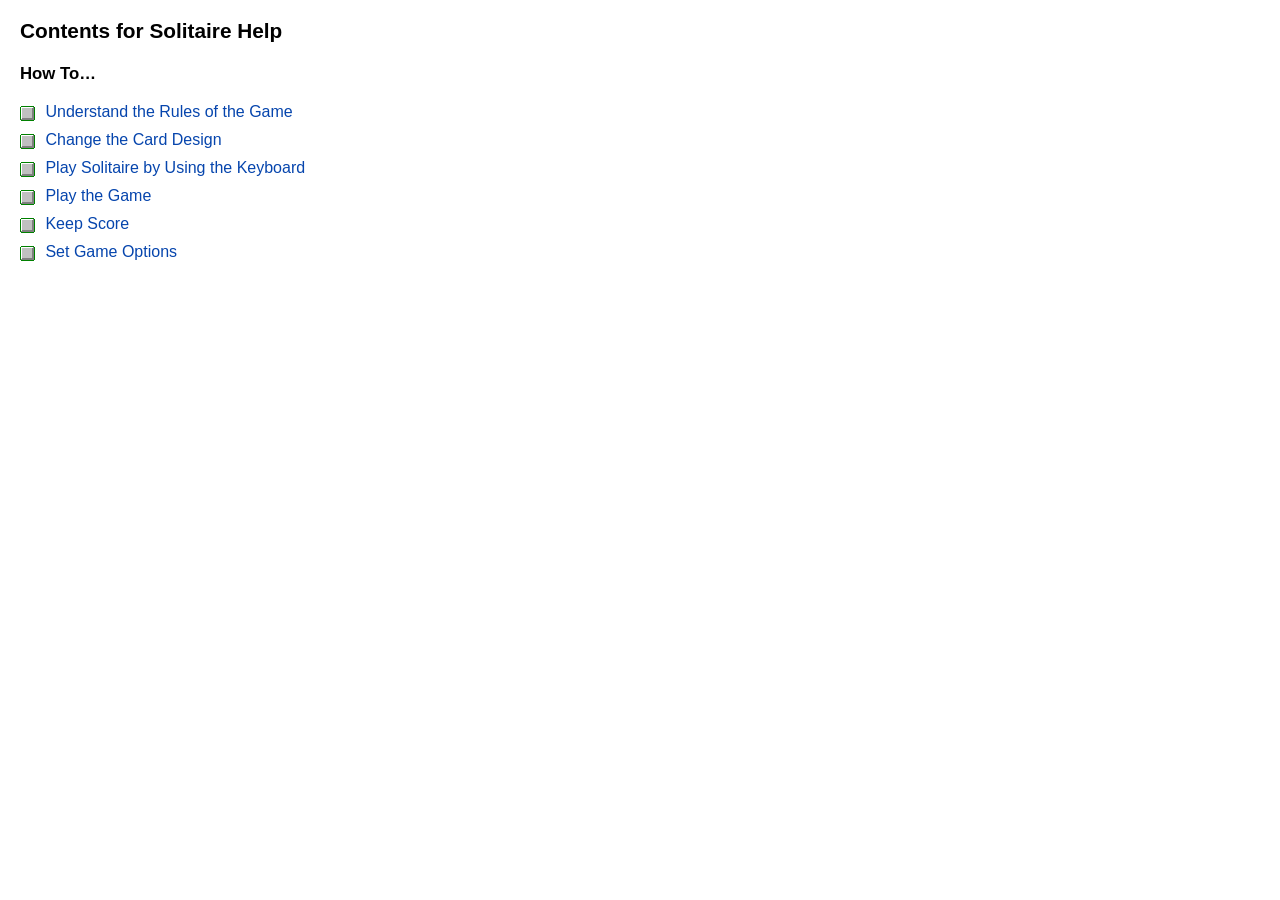
<file: wxsolitaire.help/Contents/Resources/en.lproj/index.html>
<!DOCTYPE html>
<html lang="en">
<head>
<meta charset="UTF-8">
<meta name="AppleTitle" content="Solitaire Help">
<meta name="AppleIcon" content="images/bm0.gif">
<meta name="description" content="Help for wxsolitaire: rules, keyboard controls, scoring, and game options.">
<title>Solitaire Help</title>
<style>
body { font-family: -apple-system, "Helvetica Neue", Helvetica, Arial, sans-serif; color: #000; background: #fff; margin: 1em 1.25em; line-height: 1.4; }
h1 { font-size: 1.3em; margin: 0 0 0.6em 0; }
h2 { font-size: 1.05em; margin: 1em 0 0.4em 0; }
ul.toc { list-style: none; padding-left: 0; }
ul.toc li { margin: 0.35em 0; }
ul.toc li img { vertical-align: middle; margin-right: 6px; }
a { color: #0645ad; text-decoration: none; }
a:hover { text-decoration: underline; }
</style>
</head>
<body>

<h1>Contents for Solitaire Help</h1>

<h2>How To&hellip;</h2>

<ul class="toc">
<li><a href="html/sol5h42.html"><img src="images/bm0.gif" alt="" border="0"> Understand the Rules of the Game</a></li>
<li><a href="html/sol39gm.html"><img src="images/bm0.gif" alt="" border="0"> Change the Card Design</a></li>
<li><a href="html/sol8kx9.html"><img src="images/bm0.gif" alt="" border="0"> Play Solitaire by Using the Keyboard</a></li>
<li><a href="html/sol9k6x.html"><img src="images/bm0.gif" alt="" border="0"> Play the Game</a></li>
<li><a href="html/sol28bz.html"><img src="images/bm0.gif" alt="" border="0"> Keep Score</a></li>
<li><a href="html/sol788g.html"><img src="images/bm0.gif" alt="" border="0"> Set Game Options</a></li>
</ul>

</body>
</html>
</file>
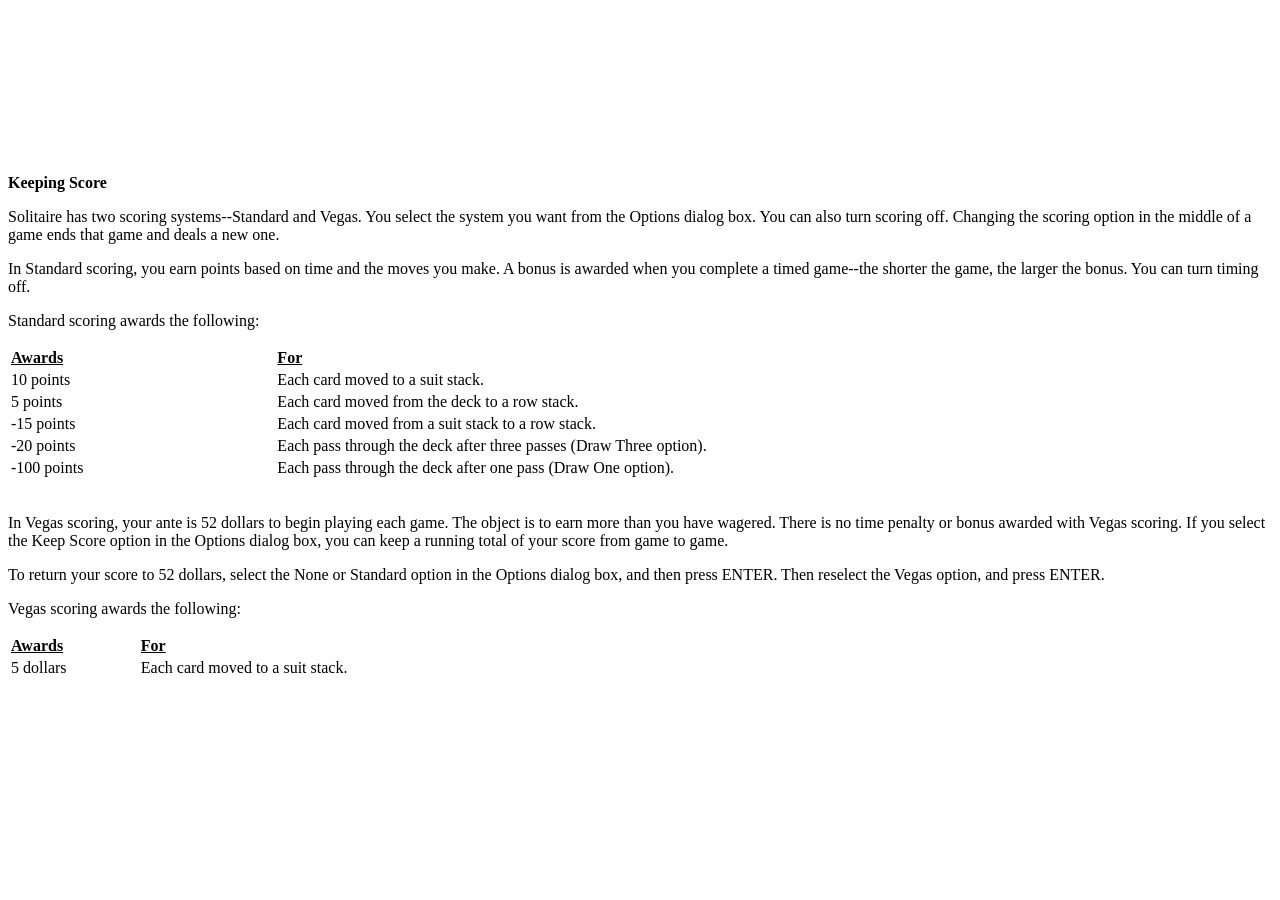
<file: wxsolitairechm/html/sol28bz.htm>
<!DOCTYPE HTML PUBLIC "-//W3C//DTD HTML 3.2 Final//EN">
<HTML>
<HEAD>
<META HTTP-EQUIV="Content-Type" Content="text/html; charset=Windows-1252">
<TITLE>Keeping Score</TITLE>
</HEAD>

<BODY BGCOLOR="#FFFFFF" TEXT="#000000">

<OBJECT TYPE="application/x-oleobject" CLASSID="clsid:1e2a7bd0-dab9-11d0-b93a-00c04fc99f9e">
	<PARAM NAME="Keyword" VALUE="scoring, standard system">
	<PARAM NAME="Keyword" VALUE="scoring, Vegas system">
</OBJECT>

<P><A NAME="17lo45o"></A><B>Keeping Score</B></P>

<P>Solitaire has two scoring systems--Standard and Vegas. You select the system you want from the Options dialog box. You can also turn scoring off. Changing the scoring option in the middle of a game ends that game and deals a new one. </P>

<P>In Standard scoring, you earn points based on time and the moves you make. A bonus is awarded when you complete a timed game--the shorter the game, the larger the bonus. You can turn timing off. </P>

<P>Standard scoring awards the following:</P>

<TABLE cols=2>

<TR VALIGN="top">
<TD width=38%><B><U>Awards</U></B></TD>
<TD width=62%><B><U>For</U></B></TD>
</TR>

<TR VALIGN="top">
<TD width=38%>10 points</TD>
<TD width=62%>Each card moved to a suit stack.</TD>
</TR>

<TR VALIGN="top">
<TD width=38%>5 points</TD>
<TD width=62%>Each card moved from the deck to a row stack.</TD>
</TR>

<TR VALIGN="top">
<TD width=38%>-15 points</TD>
<TD width=62%>Each card moved from a suit stack to a row stack.</TD>
</TR>

<TR VALIGN="top">
<TD width=38%>-20 points</TD>
<TD width=62%>Each pass through the deck after three passes (Draw Three option).</TD>
</TR>

<TR VALIGN="top">
<TD width=38%>-100 points</TD>
<TD width=62%>Each pass through the deck after one pass (Draw One option).</TD>
</TR>
</TABLE><BR>

<P>In Vegas scoring, your ante is 52 dollars to begin playing each game. The object is to earn more than you have wagered. There is no time penalty or bonus awarded with Vegas scoring. If you select the Keep Score option in the Options dialog box, you can keep a running total of your score from game to game. </P>

<P>To return your score to 52 dollars, select the None or Standard option in the Options dialog box, and then press ENTER. Then reselect the Vegas option, and press ENTER. </P>

<P>Vegas scoring awards the following:</P>

<TABLE cols=2>

<TR VALIGN="top">
<TD width=38%><B><U>Awards</U></B></TD>
<TD width=62%><B><U>For</U></B></TD>
</TR>

<TR VALIGN="top">
<TD width=38%>5 dollars</TD>
<TD width=62%>Each card moved to a suit stack.</TD>
</TR>
</TABLE>

</BODY>
</HTML>
</file>
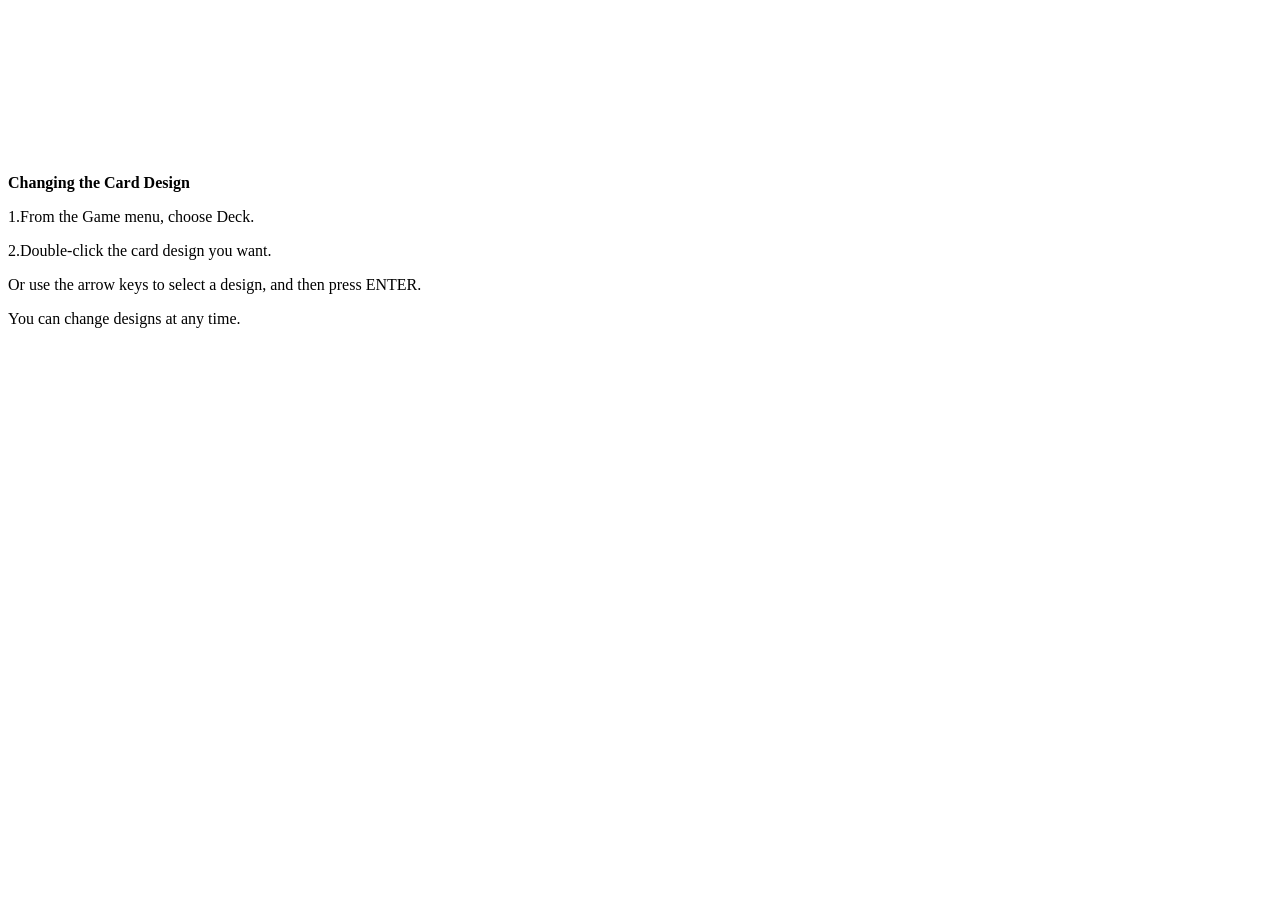
<file: wxsolitairechm/html/sol39gm.htm>
<!DOCTYPE HTML PUBLIC "-//W3C//DTD HTML 3.2 Final//EN">
<HTML>
<HEAD>
<META HTTP-EQUIV="Content-Type" Content="text/html; charset=Windows-1252">
<TITLE>Changing the Card Design</TITLE>
</HEAD>

<BODY BGCOLOR="#FFFFFF" TEXT="#000000">

<OBJECT TYPE="application/x-oleobject" CLASSID="clsid:1e2a7bd0-dab9-11d0-b93a-00c04fc99f9e">
	<PARAM NAME="Keyword" VALUE="card design, choosing">
</OBJECT>

<P><A NAME="hfngqf"></A><B>Changing the Card Design</B></P>

<P>1.From the Game menu, choose Deck. </P>

<P>2.Double-click the card design you want. </P>

<P>Or use the arrow keys to select a design, and then press ENTER. </P>

<P>You can change designs at any time. </P>

</BODY>
</HTML>
</file>
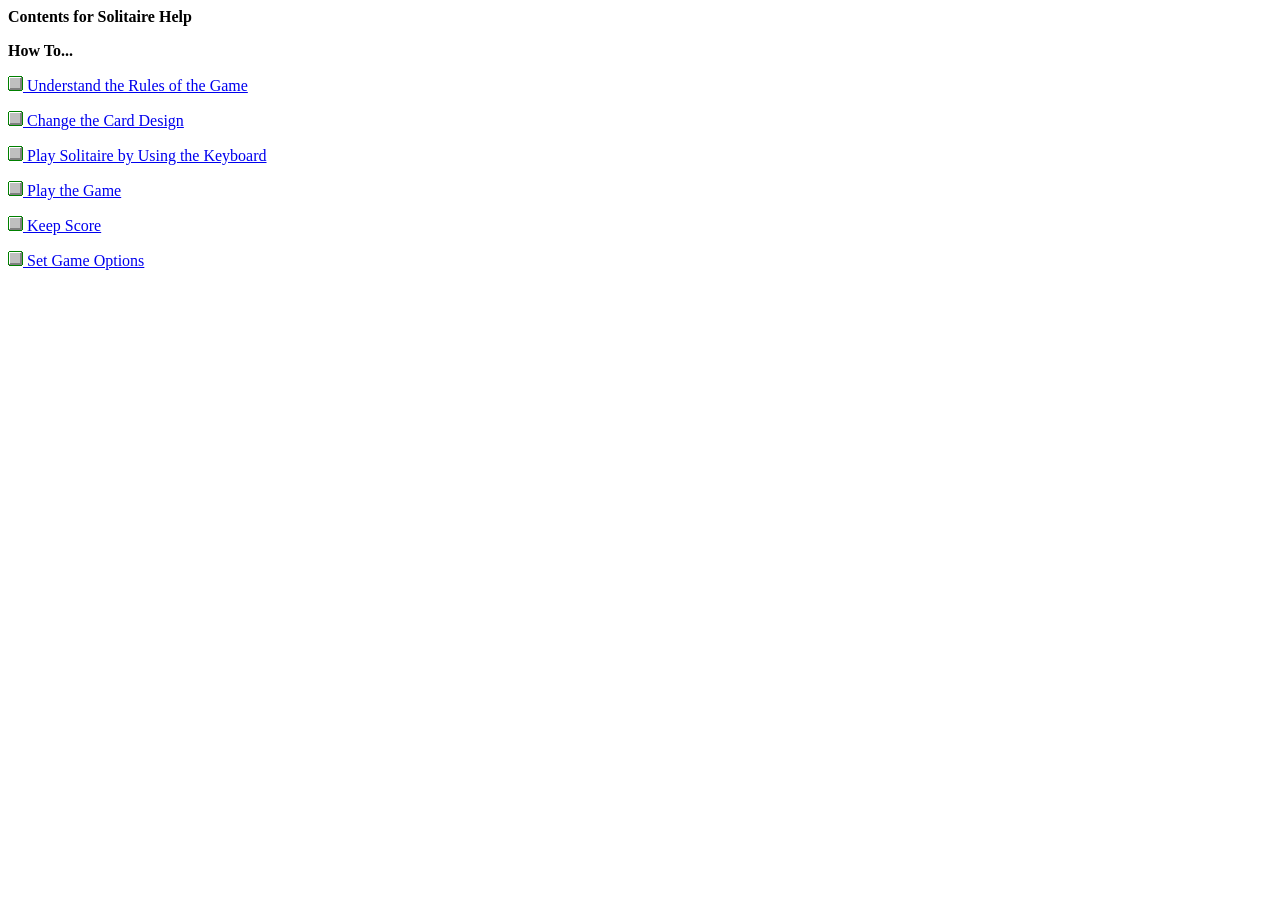
<file: wxsolitairechm/html/sol5doa.htm>
<!DOCTYPE HTML PUBLIC "-//W3C//DTD HTML 3.2 Final//EN">
<HTML>
<HEAD>
<META HTTP-EQUIV="Content-Type" Content="text/html; charset=Windows-1252">
<TITLE>Contents for Solitaire Help</TITLE>
</HEAD>

<BODY BGCOLOR="#FFFFFF" TEXT="#000000">

<P><A NAME="xy58rz"></A><B>Contents for Solitaire Help</B></P>

<P><B>How To...</B></P>

<P><A HREF="sol5h42.htm"><IMG SRC="../images/bm0.gif" ALT="" BORDER=0> Understand the  Rules of the Game</A> </P>

<P><A HREF="sol39gm.htm"><IMG SRC="../images/bm0.gif" ALT="" BORDER=0> Change the Card Design</A> </P>

<P><A HREF="sol8kx9.htm"><IMG SRC="../images/bm0.gif" ALT="" BORDER=0> Play Solitaire by Using the Keyboard</A> </P>

<P><A HREF="sol9k6x.htm"><IMG SRC="../images/bm0.gif" ALT="" BORDER=0> Play the Game</A> </P>

<P><A HREF="sol28bz.htm"><IMG SRC="../images/bm0.gif" ALT="" BORDER=0> Keep Score</A> </P>

<P><A HREF="sol788g.htm"><IMG SRC="../images/bm0.gif" ALT="" BORDER=0> Set Game Options</A> </P>

</BODY>
</HTML>
</file>
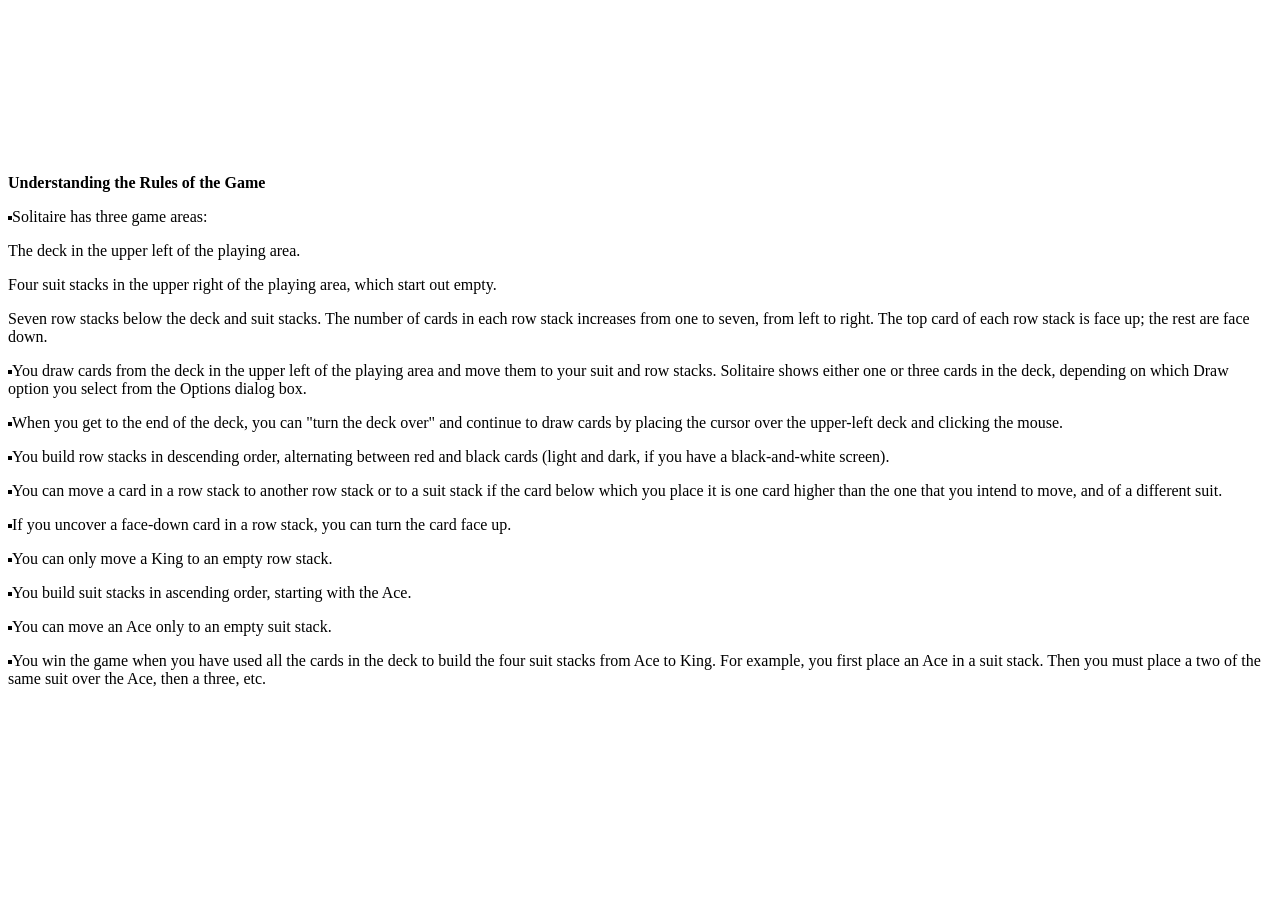
<file: wxsolitairechm/html/sol5h42.htm>
<!DOCTYPE HTML PUBLIC "-//W3C//DTD HTML 3.2 Final//EN">
<HTML>
<HEAD>
<META HTTP-EQUIV="Content-Type" Content="text/html; charset=Windows-1252">
<TITLE>Understanding the Rules of the Game</TITLE>
</HEAD>

<BODY BGCOLOR="#FFFFFF" TEXT="#000000">

<OBJECT TYPE="application/x-oleobject" CLASSID="clsid:1e2a7bd0-dab9-11d0-b93a-00c04fc99f9e">
	<PARAM NAME="Keyword" VALUE="understanding the rules">
</OBJECT>

<P><A NAME="2.nf_zb"></A><B>Understanding the Rules of the Game</B></P>

<P><IMG SRC="../images/bm1.gif" ALT="" BORDER=0>Solitaire has three game areas: </P>

<P>The deck in the upper left of the playing area. </P>

<P>Four suit stacks in the upper right of the playing area, which start out empty. </P>

<P>Seven row stacks below the deck and suit stacks. The number of cards in each row stack increases from one to seven, from left to right. The top card of each row stack is face up; the rest are face down. </P>

<P><IMG SRC="../images/bm1.gif" ALT="" BORDER=0>You draw cards from the deck in the upper left of the playing area and move them to your suit and row stacks. Solitaire shows either one or three cards in the deck, depending on which Draw option you select from the Options dialog box. </P>

<P><IMG SRC="../images/bm1.gif" ALT="" BORDER=0>When you get to the end of the deck, you can "turn the deck over" and continue to draw cards by placing the cursor over the upper-left deck and clicking the mouse.</P>

<P><IMG SRC="../images/bm1.gif" ALT="" BORDER=0>You build row stacks in descending order, alternating between red and black cards (light and dark, if you have a black-and-white screen). </P>

<P><IMG SRC="../images/bm1.gif" ALT="" BORDER=0>You can move a card in a row stack to another row stack or to a suit stack if the card below which you place it is one card higher than the one that you intend to move, and of a different suit. </P>

<P><IMG SRC="../images/bm1.gif" ALT="" BORDER=0>If you uncover a face-down card in a row stack, you can turn the card face up. </P>

<P><IMG SRC="../images/bm1.gif" ALT="" BORDER=0>You can only move a King to an empty row stack. </P>

<P><IMG SRC="../images/bm1.gif" ALT="" BORDER=0>You build suit stacks in ascending order, starting with the Ace. </P>

<P><IMG SRC="../images/bm1.gif" ALT="" BORDER=0>You can move an Ace only to an empty suit stack. </P>

<P><IMG SRC="../images/bm1.gif" ALT="" BORDER=0>You win the game when you have used all the cards in the deck to build the four suit stacks from Ace to King.  For example, you first place an Ace in a suit stack.  Then you must place a two of the same suit over the Ace, then a three, etc. </P>

</BODY>
</HTML>
</file>
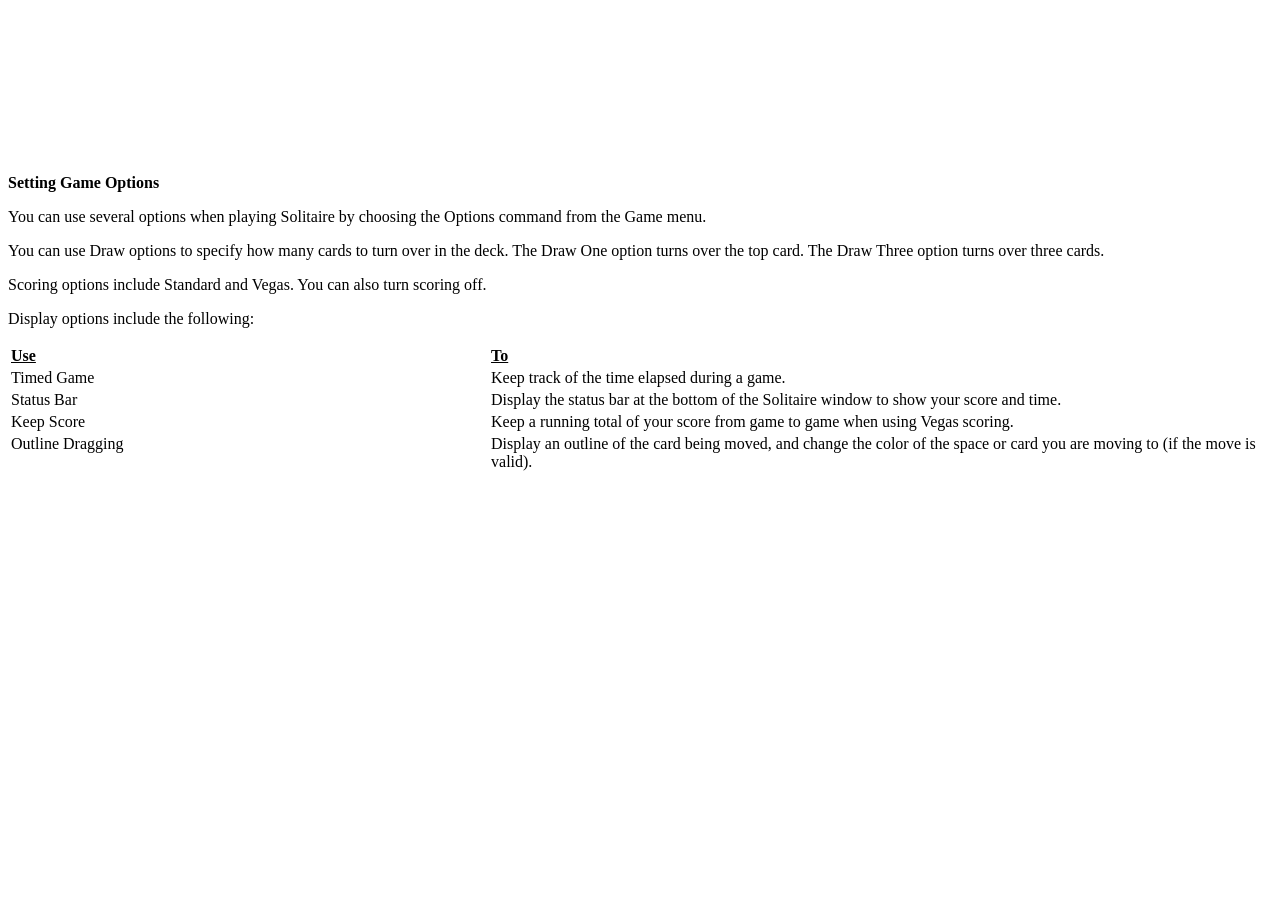
<file: wxsolitairechm/html/sol788g.htm>
<!DOCTYPE HTML PUBLIC "-//W3C//DTD HTML 3.2 Final//EN">
<HTML>
<HEAD>
<META HTTP-EQUIV="Content-Type" Content="text/html; charset=Windows-1252">
<TITLE>Setting Game Options</TITLE>
</HEAD>

<BODY BGCOLOR="#FFFFFF" TEXT="#000000">

<OBJECT TYPE="application/x-oleobject" CLASSID="clsid:1e2a7bd0-dab9-11d0-b93a-00c04fc99f9e">
	<PARAM NAME="Keyword" VALUE="game options">
	<PARAM NAME="Keyword" VALUE="scoring options">
</OBJECT>

<P><A NAME="118jxvp"></A><B>Setting Game Options</B></P>

<P>You can use several options when playing Solitaire by choosing the Options command from the Game menu. </P>

<P>You can use Draw options to specify how many cards to turn over in the deck. The Draw One option turns over the top card. The Draw Three option turns over three cards. </P>

<P>Scoring options include Standard and Vegas. You can also turn scoring off. </P>

<P>Display options include the following:</P>

<TABLE cols=2>

<TR VALIGN="top">
<TD width=38%><B><U>Use</U></B></TD>
<TD width=62%><B><U>To</U></B></TD>
</TR>

<TR VALIGN="top">
<TD width=38%>Timed Game</TD>
<TD width=62%>Keep track of the time elapsed during a game.</TD>
</TR>

<TR VALIGN="top">
<TD width=38%>Status Bar</TD>
<TD width=62%>Display the status bar at the bottom of the Solitaire window to show your score and time.</TD>
</TR>

<TR VALIGN="top">
<TD width=38%>Keep Score</TD>
<TD width=62%>Keep a running total of your score from game to game when using Vegas scoring.</TD>
</TR>

<TR VALIGN="top">
<TD width=38%>Outline Dragging</TD>
<TD width=62%>Display an outline of the card being moved, and change the color of the space or card you are moving to (if the move is valid).</TD>
</TR>
</TABLE><BR>

</BODY>
</HTML>
</file>
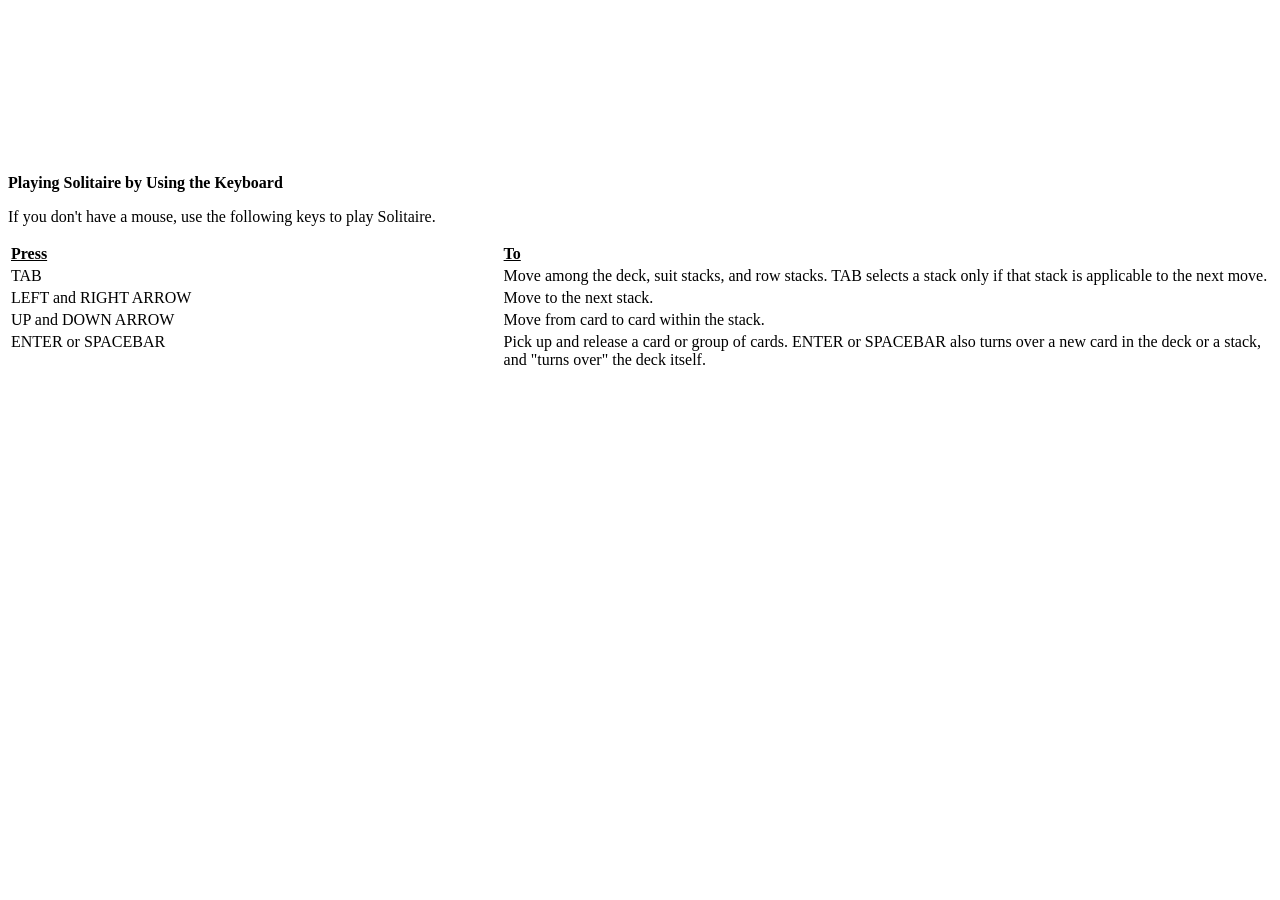
<file: wxsolitairechm/html/sol8kx9.htm>
<!DOCTYPE HTML PUBLIC "-//W3C//DTD HTML 3.2 Final//EN">
<HTML>
<HEAD>
<META HTTP-EQUIV="Content-Type" Content="text/html; charset=Windows-1252">
<TITLE>Playing Solitaire by Using the Keyboard</TITLE>
</HEAD>

<BODY BGCOLOR="#FFFFFF" TEXT="#000000">

<OBJECT TYPE="application/x-oleobject" CLASSID="clsid:1e2a7bd0-dab9-11d0-b93a-00c04fc99f9e">
	<PARAM NAME="Keyword" VALUE="keyboard, using">
</OBJECT>

<P><A NAME="6qc1_xm"></A><B>Playing Solitaire by Using the Keyboard</B></P>

<P>If you don't have a mouse, use the following keys to play Solitaire.</P>

<TABLE cols=2>

<TR VALIGN="top">
<TD width=39%><B><U>Press</U></B></TD>
<TD width=61%><B><U>To</U></B></TD>
</TR>

<TR VALIGN="top">
<TD width=39%>TAB</TD>
<TD width=61%>Move among the deck, suit stacks, and row stacks. TAB selects a stack only if that stack is applicable to the next move.</TD>
</TR>

<TR VALIGN="top">
<TD width=39%>LEFT and RIGHT ARROW</TD>
<TD width=61%>Move to the next stack.</TD>
</TR>

<TR VALIGN="top">
<TD width=39%>UP and DOWN ARROW</TD>
<TD width=61%>Move from card to card within the stack.</TD>
</TR>

<TR VALIGN="top">
<TD width=39%>ENTER or SPACEBAR</TD>
<TD width=61%>Pick up and release a card or group of cards. ENTER or SPACEBAR also turns over a new card in the deck or a stack, and "turns over" the deck itself.</TD>
</TR>
</TABLE>

</BODY>
</HTML>
</file>
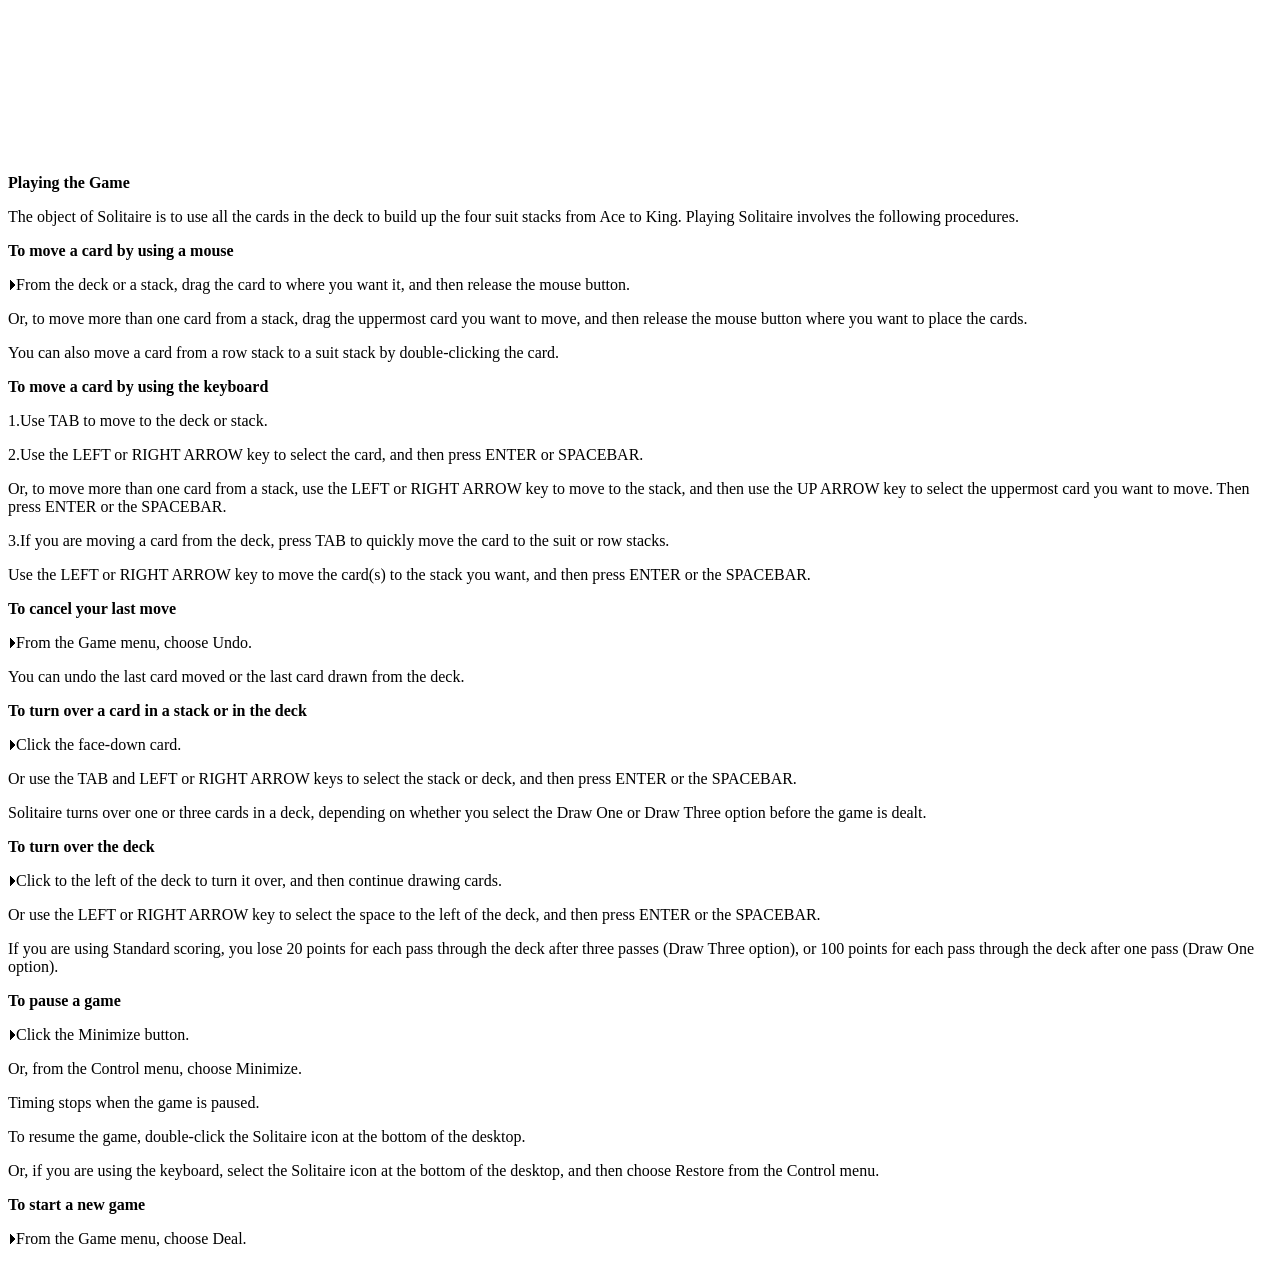
<file: wxsolitairechm/html/sol9k6x.htm>
<!DOCTYPE HTML PUBLIC "-//W3C//DTD HTML 3.2 Final//EN">
<HTML>
<HEAD>
<META HTTP-EQUIV="Content-Type" Content="text/html; charset=Windows-1252">
<TITLE>Playing the Game</TITLE>
</HEAD>

<BODY BGCOLOR="#FFFFFF" TEXT="#000000">

<OBJECT TYPE="application/x-oleobject" CLASSID="clsid:1e2a7bd0-dab9-11d0-b93a-00c04fc99f9e">
	<PARAM NAME="Keyword" VALUE="playing Solitaire">
</OBJECT>

<P><A NAME="__sxm9"></A><B>Playing the Game</B></P>

<P>The object of Solitaire is to use all the cards in the deck to build up the four suit stacks from Ace to King. Playing Solitaire involves the following procedures. </P>

<P><B>To move a card by using a mouse</B></P>

<P><IMG SRC="../images/bm2.gif" ALT="" BORDER=0>From the deck or a stack, drag the card to where you want it, and then release the mouse button. </P>

<P>Or, to move more than one card from a stack, drag the uppermost card you want to move, and then release the mouse button where you want to place the cards. </P>

<P>You can also move a card from a row stack to a suit stack by double-clicking the card. </P>

<P><B>To move a card by using the keyboard</B></P>

<P>1.Use TAB to move to the deck or stack. </P>

<P>2.Use the LEFT or RIGHT ARROW key to select the card, and then press ENTER or SPACEBAR. </P>

<P>Or, to move more than one card from a stack, use the LEFT or RIGHT ARROW key to move to the stack, and then use the UP ARROW key to select the uppermost card you want to move. Then press ENTER or the SPACEBAR. </P>

<P>3.If you are moving a card from the deck, press TAB to quickly move the card to the suit or row stacks. </P>

<P>Use the LEFT or RIGHT ARROW key to move the card(s) to the stack you want, and then press ENTER or the SPACEBAR. </P>

<P><B>To cancel your last move</B></P>

<P><IMG SRC="../images/bm2.gif" ALT="" BORDER=0>From the Game menu, choose Undo. </P>

<P>You can undo the last card moved or the last card drawn from the deck. </P>

<P><B>To turn over a card in a stack or in the deck</B></P>

<P><IMG SRC="../images/bm2.gif" ALT="" BORDER=0>Click the face-down card. </P>

<P>Or use the TAB and LEFT or RIGHT ARROW keys to select the stack or deck, and then press ENTER or the SPACEBAR. </P>

<P>Solitaire turns over one or three cards in a deck, depending on whether you select the Draw One or Draw Three option before the game is dealt. </P>

<P><B>To turn over the deck</B></P>

<P><IMG SRC="../images/bm2.gif" ALT="" BORDER=0>Click to the left of the deck to turn it over, and then continue drawing cards. </P>

<P>Or use the LEFT or RIGHT ARROW key to select the space to the left of the deck, and then press ENTER or the SPACEBAR. </P>

<P>If you are using Standard scoring, you lose 20 points for each pass through the deck after three passes (Draw Three option), or 100 points for each pass through the deck after one pass (Draw One option). </P>

<P><B>To pause a game</B></P>

<P><IMG SRC="../images/bm2.gif" ALT="" BORDER=0>Click the Minimize button. </P>

<P>Or, from the Control menu, choose Minimize. </P>

<P>Timing stops when the game is paused. </P>

<P>To resume the game, double-click the Solitaire icon at the bottom of the desktop. </P>

<P>Or, if you are using the keyboard, select the Solitaire icon at the bottom of the desktop, and then choose Restore from the Control menu. </P>

<P><B>To start a new game</B></P>

<P><IMG SRC="../images/bm2.gif" ALT="" BORDER=0>From the Game menu, choose Deal. </P>

</BODY>
</HTML>
</file>
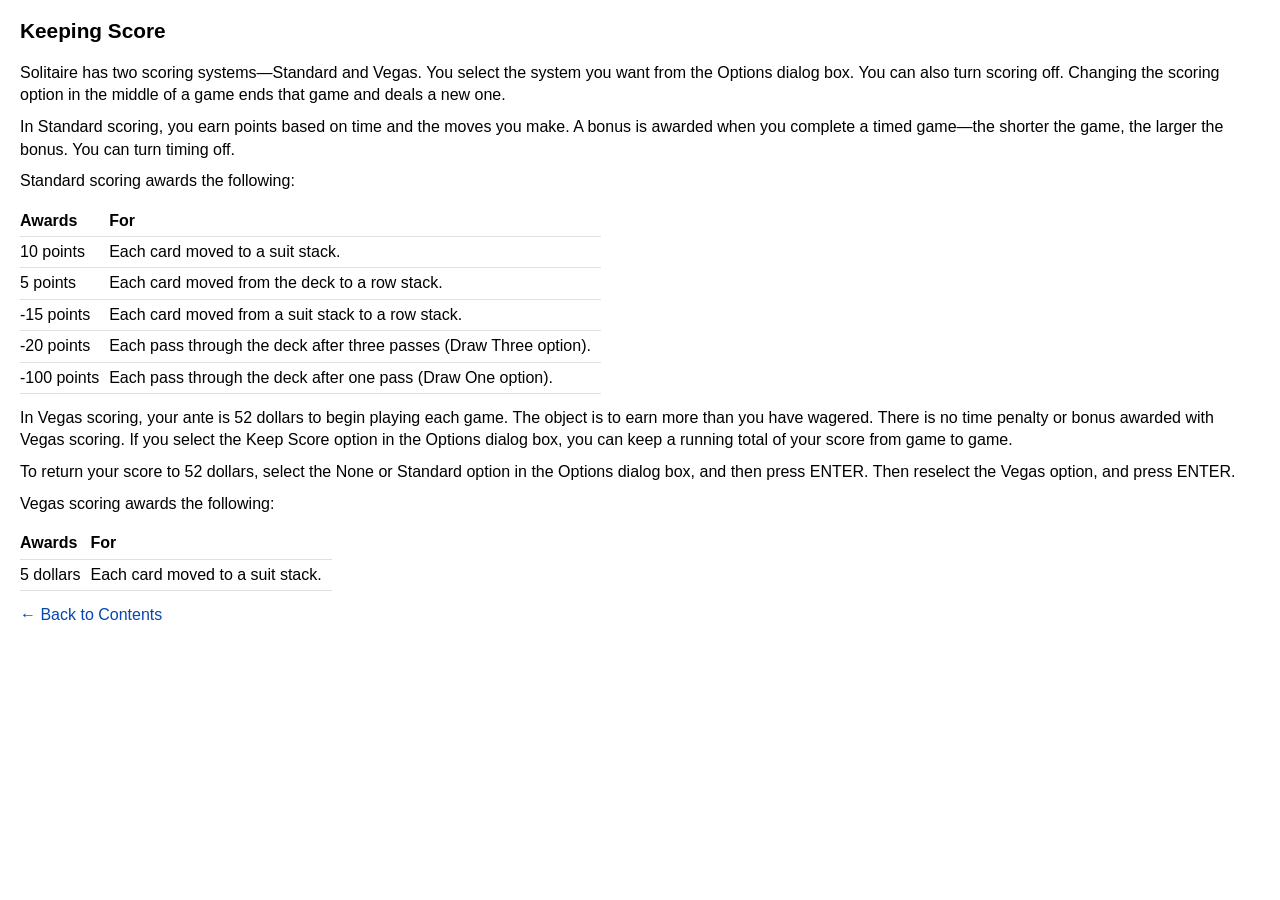
<file: wxsolitaire.help/Contents/Resources/en.lproj/html/sol28bz.html>
<!DOCTYPE html>
<html lang="en">
<head>
<meta charset="UTF-8">
<title>Keeping Score</title>
<meta name="description" content="Standard and Vegas scoring systems in Solitaire.">
<meta name="AppleSearchIndexKeywords" content="scoring, standard system, Vegas system">
<link rel="stylesheet" href="../shared.css">
</head>
<body>

<h1>Keeping Score</h1>

<p>Solitaire has two scoring systems&mdash;Standard and Vegas. You select the system you want from the Options dialog box. You can also turn scoring off. Changing the scoring option in the middle of a game ends that game and deals a new one.</p>

<p>In Standard scoring, you earn points based on time and the moves you make. A bonus is awarded when you complete a timed game&mdash;the shorter the game, the larger the bonus. You can turn timing off.</p>

<p>Standard scoring awards the following:</p>

<table>
<thead>
<tr><th>Awards</th><th>For</th></tr>
</thead>
<tbody>
<tr><td>10 points</td><td>Each card moved to a suit stack.</td></tr>
<tr><td>5 points</td><td>Each card moved from the deck to a row stack.</td></tr>
<tr><td>-15 points</td><td>Each card moved from a suit stack to a row stack.</td></tr>
<tr><td>-20 points</td><td>Each pass through the deck after three passes (Draw Three option).</td></tr>
<tr><td>-100 points</td><td>Each pass through the deck after one pass (Draw One option).</td></tr>
</tbody>
</table>

<p>In Vegas scoring, your ante is 52 dollars to begin playing each game. The object is to earn more than you have wagered. There is no time penalty or bonus awarded with Vegas scoring. If you select the Keep Score option in the Options dialog box, you can keep a running total of your score from game to game.</p>

<p>To return your score to 52 dollars, select the None or Standard option in the Options dialog box, and then press ENTER. Then reselect the Vegas option, and press ENTER.</p>

<p>Vegas scoring awards the following:</p>

<table>
<thead>
<tr><th>Awards</th><th>For</th></tr>
</thead>
<tbody>
<tr><td>5 dollars</td><td>Each card moved to a suit stack.</td></tr>
</tbody>
</table>

<p><a href="../index.html">&larr; Back to Contents</a></p>

</body>
</html>
</file>
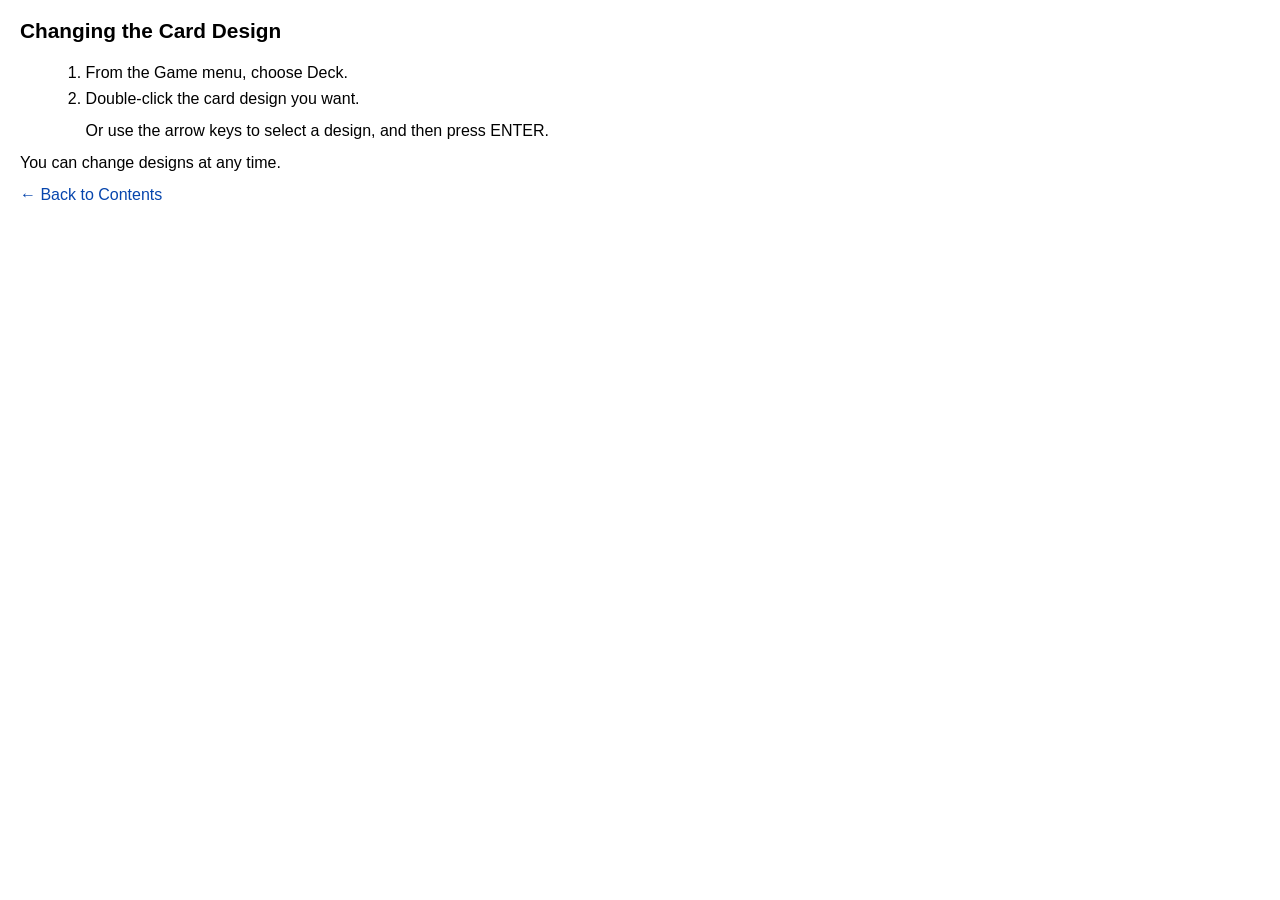
<file: wxsolitaire.help/Contents/Resources/en.lproj/html/sol39gm.html>
<!DOCTYPE html>
<html lang="en">
<head>
<meta charset="UTF-8">
<title>Changing the Card Design</title>
<meta name="description" content="How to change the card back design in Solitaire.">
<meta name="AppleSearchIndexKeywords" content="card design, choosing">
<link rel="stylesheet" href="../shared.css">
</head>
<body>

<h1>Changing the Card Design</h1>

<ol>
<li>From the Game menu, choose Deck.</li>
<li>Double-click the card design you want.
<p>Or use the arrow keys to select a design, and then press ENTER.</p></li>
</ol>

<p>You can change designs at any time.</p>

<p><a href="../index.html">&larr; Back to Contents</a></p>

</body>
</html>
</file>
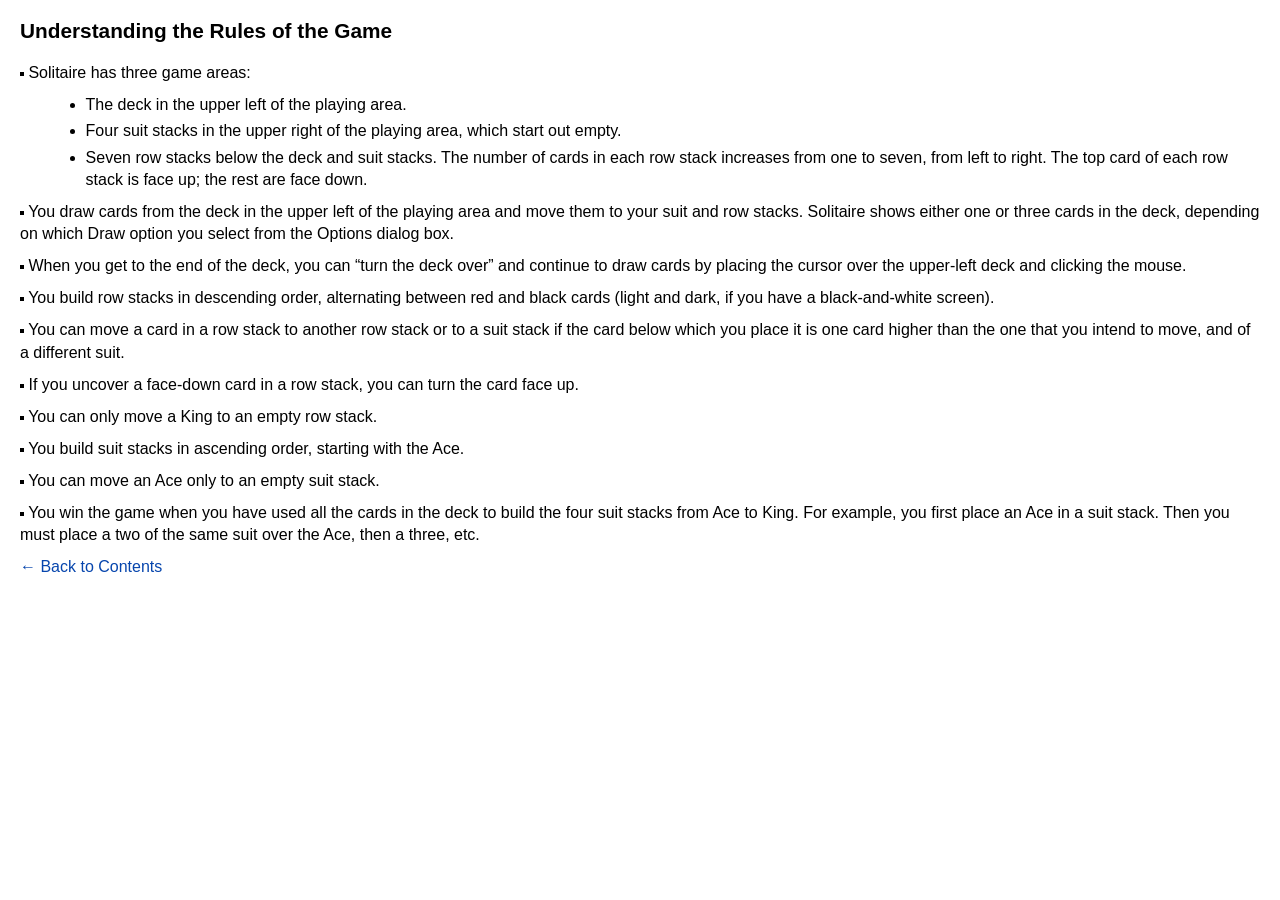
<file: wxsolitaire.help/Contents/Resources/en.lproj/html/sol5h42.html>
<!DOCTYPE html>
<html lang="en">
<head>
<meta charset="UTF-8">
<title>Understanding the Rules of the Game</title>
<meta name="description" content="Solitaire game areas, dealing, and movement rules.">
<meta name="AppleSearchIndexKeywords" content="understanding the rules">
<link rel="stylesheet" href="../shared.css">
</head>
<body>

<h1>Understanding the Rules of the Game</h1>

<p><img src="../images/bm1.gif" alt="" border="0"> Solitaire has three game areas:</p>

<ul>
<li>The deck in the upper left of the playing area.</li>
<li>Four suit stacks in the upper right of the playing area, which start out empty.</li>
<li>Seven row stacks below the deck and suit stacks. The number of cards in each row stack increases from one to seven, from left to right. The top card of each row stack is face up; the rest are face down.</li>
</ul>

<p><img src="../images/bm1.gif" alt="" border="0"> You draw cards from the deck in the upper left of the playing area and move them to your suit and row stacks. Solitaire shows either one or three cards in the deck, depending on which Draw option you select from the Options dialog box.</p>

<p><img src="../images/bm1.gif" alt="" border="0"> When you get to the end of the deck, you can &ldquo;turn the deck over&rdquo; and continue to draw cards by placing the cursor over the upper-left deck and clicking the mouse.</p>

<p><img src="../images/bm1.gif" alt="" border="0"> You build row stacks in descending order, alternating between red and black cards (light and dark, if you have a black-and-white screen).</p>

<p><img src="../images/bm1.gif" alt="" border="0"> You can move a card in a row stack to another row stack or to a suit stack if the card below which you place it is one card higher than the one that you intend to move, and of a different suit.</p>

<p><img src="../images/bm1.gif" alt="" border="0"> If you uncover a face-down card in a row stack, you can turn the card face up.</p>

<p><img src="../images/bm1.gif" alt="" border="0"> You can only move a King to an empty row stack.</p>

<p><img src="../images/bm1.gif" alt="" border="0"> You build suit stacks in ascending order, starting with the Ace.</p>

<p><img src="../images/bm1.gif" alt="" border="0"> You can move an Ace only to an empty suit stack.</p>

<p><img src="../images/bm1.gif" alt="" border="0"> You win the game when you have used all the cards in the deck to build the four suit stacks from Ace to King. For example, you first place an Ace in a suit stack. Then you must place a two of the same suit over the Ace, then a three, etc.</p>

<p><a href="../index.html">&larr; Back to Contents</a></p>

</body>
</html>
</file>
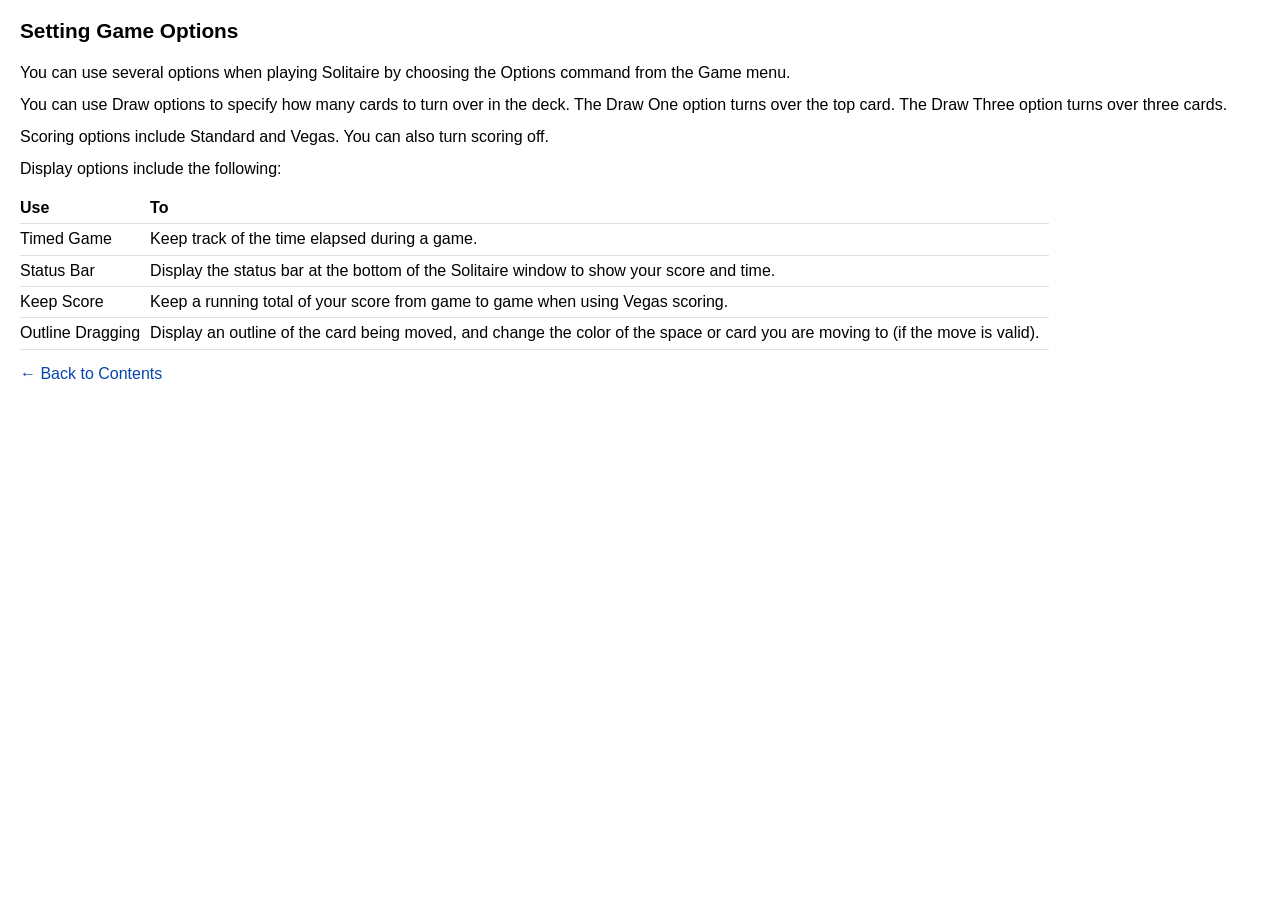
<file: wxsolitaire.help/Contents/Resources/en.lproj/html/sol788g.html>
<!DOCTYPE html>
<html lang="en">
<head>
<meta charset="UTF-8">
<title>Setting Game Options</title>
<meta name="description" content="Draw, scoring, and display options for Solitaire.">
<meta name="AppleSearchIndexKeywords" content="game options, scoring options">
<link rel="stylesheet" href="../shared.css">
</head>
<body>

<h1>Setting Game Options</h1>

<p>You can use several options when playing Solitaire by choosing the Options command from the Game menu.</p>

<p>You can use Draw options to specify how many cards to turn over in the deck. The Draw One option turns over the top card. The Draw Three option turns over three cards.</p>

<p>Scoring options include Standard and Vegas. You can also turn scoring off.</p>

<p>Display options include the following:</p>

<table>
<thead>
<tr><th>Use</th><th>To</th></tr>
</thead>
<tbody>
<tr><td>Timed Game</td><td>Keep track of the time elapsed during a game.</td></tr>
<tr><td>Status Bar</td><td>Display the status bar at the bottom of the Solitaire window to show your score and time.</td></tr>
<tr><td>Keep Score</td><td>Keep a running total of your score from game to game when using Vegas scoring.</td></tr>
<tr><td>Outline Dragging</td><td>Display an outline of the card being moved, and change the color of the space or card you are moving to (if the move is valid).</td></tr>
</tbody>
</table>

<p><a href="../index.html">&larr; Back to Contents</a></p>

</body>
</html>
</file>
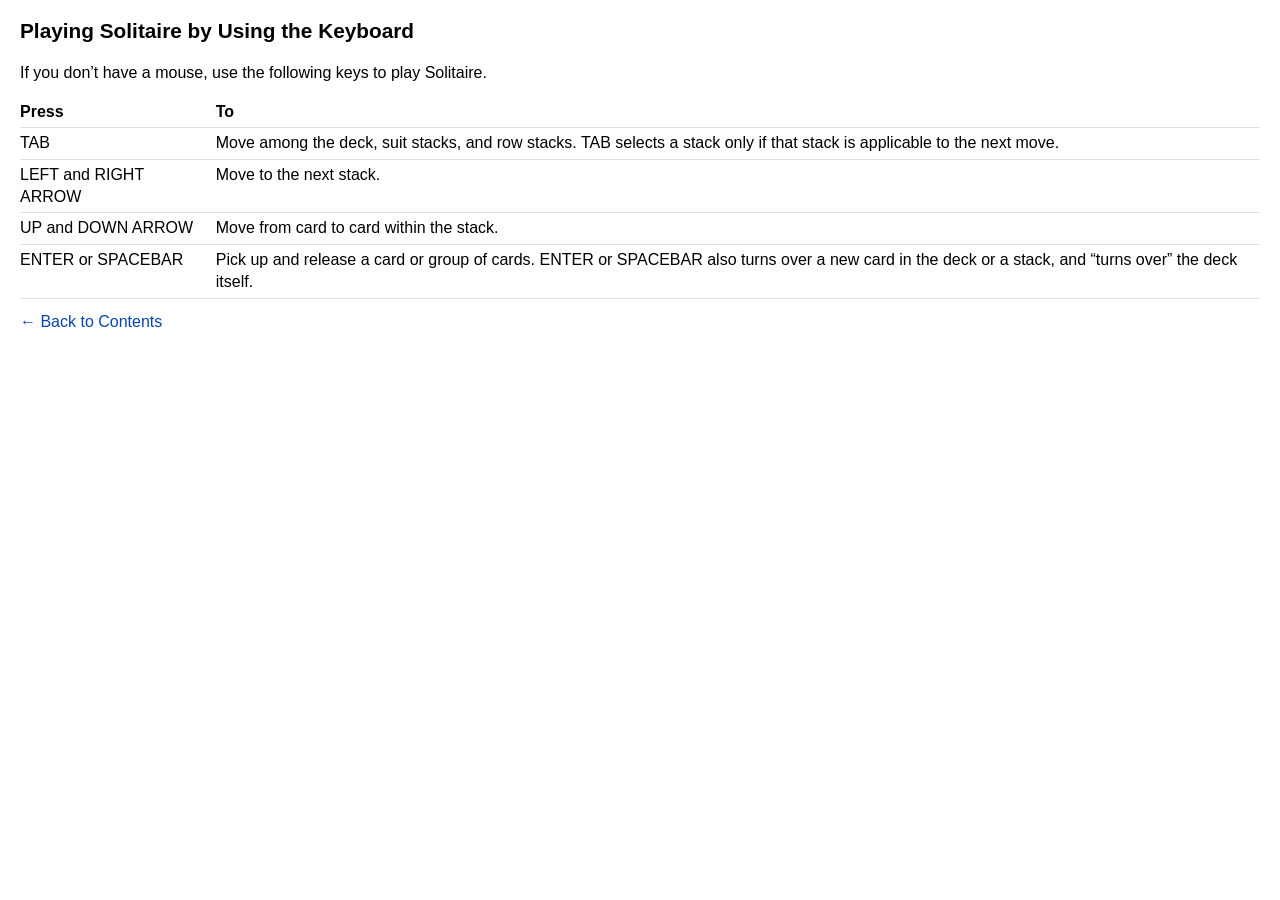
<file: wxsolitaire.help/Contents/Resources/en.lproj/html/sol8kx9.html>
<!DOCTYPE html>
<html lang="en">
<head>
<meta charset="UTF-8">
<title>Playing Solitaire by Using the Keyboard</title>
<meta name="description" content="Keyboard controls for playing Solitaire without a mouse.">
<meta name="AppleSearchIndexKeywords" content="keyboard, using">
<link rel="stylesheet" href="../shared.css">
</head>
<body>

<h1>Playing Solitaire by Using the Keyboard</h1>

<p>If you don&rsquo;t have a mouse, use the following keys to play Solitaire.</p>

<table>
<thead>
<tr><th>Press</th><th>To</th></tr>
</thead>
<tbody>
<tr><td>TAB</td><td>Move among the deck, suit stacks, and row stacks. TAB selects a stack only if that stack is applicable to the next move.</td></tr>
<tr><td>LEFT and RIGHT ARROW</td><td>Move to the next stack.</td></tr>
<tr><td>UP and DOWN ARROW</td><td>Move from card to card within the stack.</td></tr>
<tr><td>ENTER or SPACEBAR</td><td>Pick up and release a card or group of cards. ENTER or SPACEBAR also turns over a new card in the deck or a stack, and &ldquo;turns over&rdquo; the deck itself.</td></tr>
</tbody>
</table>

<p><a href="../index.html">&larr; Back to Contents</a></p>

</body>
</html>
</file>
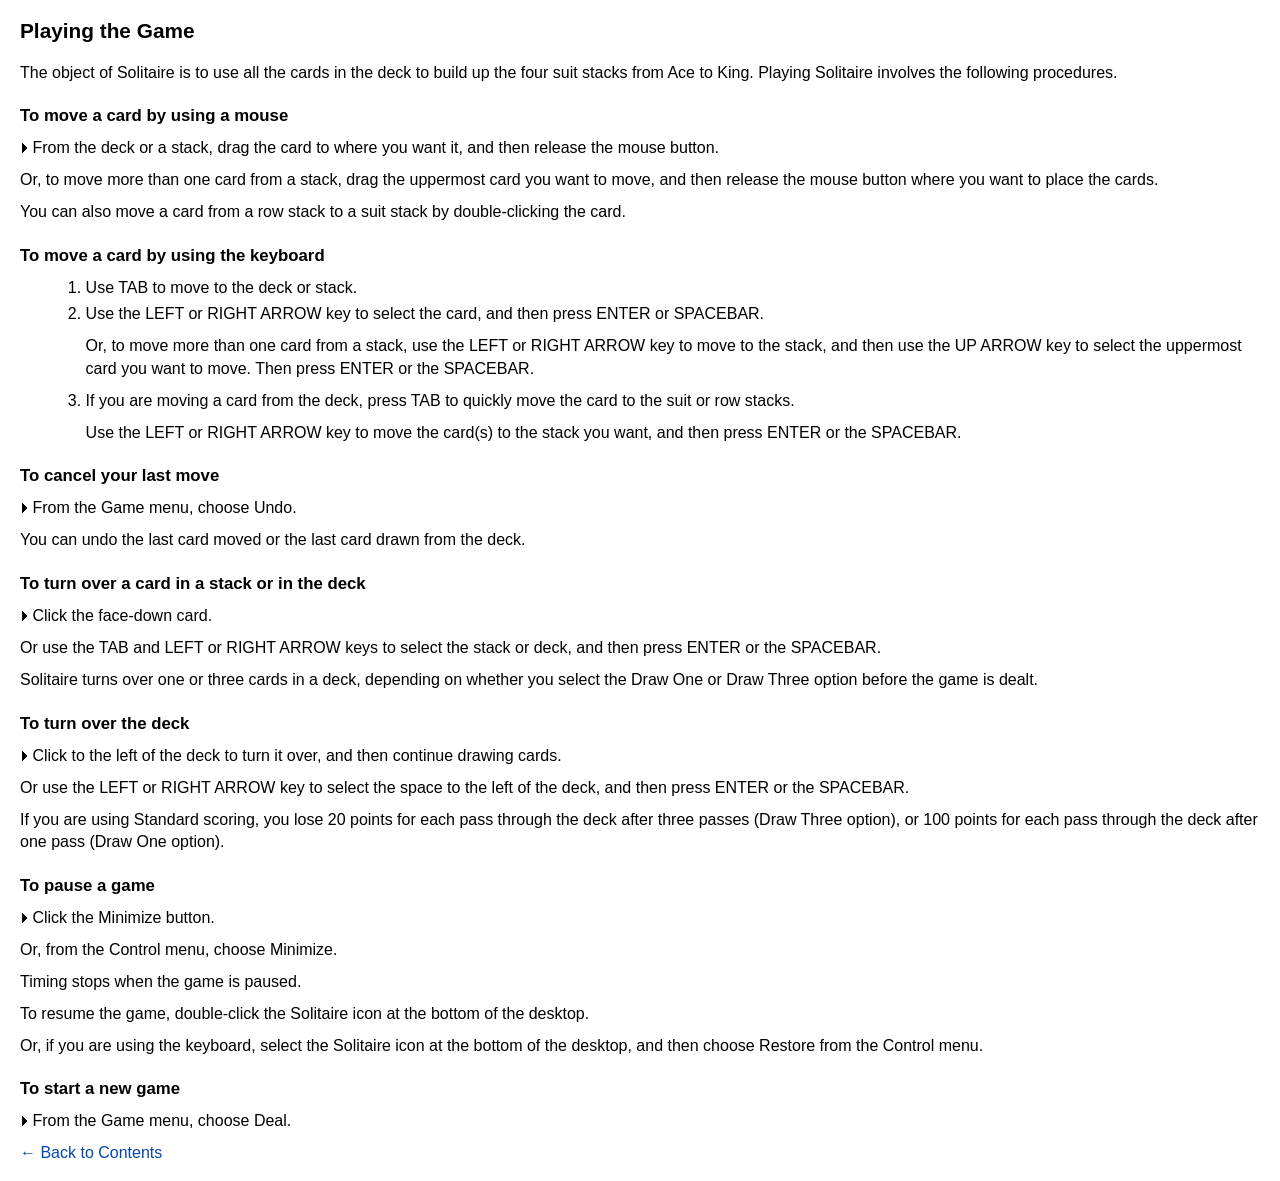
<file: wxsolitaire.help/Contents/Resources/en.lproj/html/sol9k6x.html>
<!DOCTYPE html>
<html lang="en">
<head>
<meta charset="UTF-8">
<title>Playing the Game</title>
<meta name="description" content="How to play Solitaire: moving cards, using the mouse or keyboard, pausing, and starting new games.">
<meta name="AppleSearchIndexKeywords" content="playing Solitaire">
<link rel="stylesheet" href="../shared.css">
</head>
<body>

<h1>Playing the Game</h1>

<p>The object of Solitaire is to use all the cards in the deck to build up the four suit stacks from Ace to King. Playing Solitaire involves the following procedures.</p>

<h2>To move a card by using a mouse</h2>

<p><img src="../images/bm2.gif" alt="" border="0"> From the deck or a stack, drag the card to where you want it, and then release the mouse button.</p>

<p>Or, to move more than one card from a stack, drag the uppermost card you want to move, and then release the mouse button where you want to place the cards.</p>

<p>You can also move a card from a row stack to a suit stack by double-clicking the card.</p>

<h2>To move a card by using the keyboard</h2>

<ol>
<li>Use TAB to move to the deck or stack.</li>
<li>Use the LEFT or RIGHT ARROW key to select the card, and then press ENTER or SPACEBAR.
<p>Or, to move more than one card from a stack, use the LEFT or RIGHT ARROW key to move to the stack, and then use the UP ARROW key to select the uppermost card you want to move. Then press ENTER or the SPACEBAR.</p></li>
<li>If you are moving a card from the deck, press TAB to quickly move the card to the suit or row stacks.
<p>Use the LEFT or RIGHT ARROW key to move the card(s) to the stack you want, and then press ENTER or the SPACEBAR.</p></li>
</ol>

<h2>To cancel your last move</h2>

<p><img src="../images/bm2.gif" alt="" border="0"> From the Game menu, choose Undo.</p>

<p>You can undo the last card moved or the last card drawn from the deck.</p>

<h2>To turn over a card in a stack or in the deck</h2>

<p><img src="../images/bm2.gif" alt="" border="0"> Click the face-down card.</p>

<p>Or use the TAB and LEFT or RIGHT ARROW keys to select the stack or deck, and then press ENTER or the SPACEBAR.</p>

<p>Solitaire turns over one or three cards in a deck, depending on whether you select the Draw One or Draw Three option before the game is dealt.</p>

<h2>To turn over the deck</h2>

<p><img src="../images/bm2.gif" alt="" border="0"> Click to the left of the deck to turn it over, and then continue drawing cards.</p>

<p>Or use the LEFT or RIGHT ARROW key to select the space to the left of the deck, and then press ENTER or the SPACEBAR.</p>

<p>If you are using Standard scoring, you lose 20 points for each pass through the deck after three passes (Draw Three option), or 100 points for each pass through the deck after one pass (Draw One option).</p>

<h2>To pause a game</h2>

<p><img src="../images/bm2.gif" alt="" border="0"> Click the Minimize button.</p>

<p>Or, from the Control menu, choose Minimize.</p>

<p>Timing stops when the game is paused.</p>

<p>To resume the game, double-click the Solitaire icon at the bottom of the desktop.</p>

<p>Or, if you are using the keyboard, select the Solitaire icon at the bottom of the desktop, and then choose Restore from the Control menu.</p>

<h2>To start a new game</h2>

<p><img src="../images/bm2.gif" alt="" border="0"> From the Game menu, choose Deal.</p>

<p><a href="../index.html">&larr; Back to Contents</a></p>

</body>
</html>
</file>
<file: wxsolitaire.help/Contents/Resources/en.lproj/shared.css>
body {
	font-family: -apple-system, "Helvetica Neue", Helvetica, Arial, sans-serif;
	color: #000;
	background: #fff;
	margin: 1em 1.25em;
	line-height: 1.4;
}
h1 {
	font-size: 1.3em;
	margin: 0 0 0.8em 0;
}
h2 {
	font-size: 1.05em;
	margin: 1.2em 0 0.4em 0;
}
p { margin: 0.6em 0; }
ul, ol { margin: 0.6em 0 0.6em 1.6em; }
li { margin: 0.25em 0; }
table {
	border-collapse: collapse;
	margin: 0.8em 0;
}
th, td {
	text-align: left;
	vertical-align: top;
	padding: 4px 10px 4px 0;
	border-bottom: 1px solid #e0e0e0;
}
th { font-weight: 600; }
a { color: #0645ad; text-decoration: none; }
a:hover { text-decoration: underline; }
img { border: 0; }
</file>
